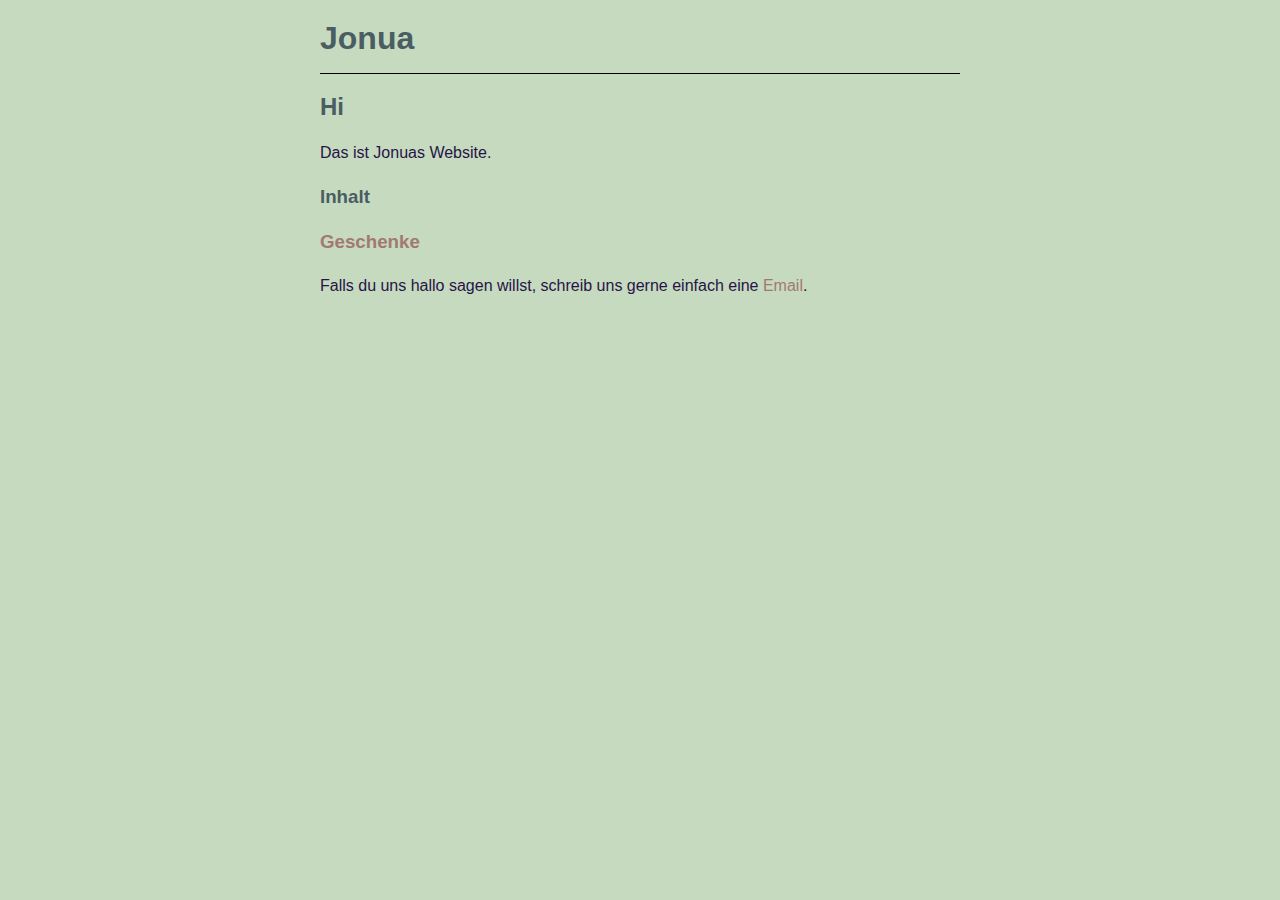
<file: index.html>
<!doctype html>
<html>
<head>
<meta charset="utf-8">
<meta name="robots" content="noindex, nofollow">
<title>Hi | Jonua</title>
<meta name="viewport" content="width=device-width, initial-scale=1.0">
<link rel="stylesheet" href="style.css">
</head>
<body>
<h1><a href="index.html">Jonua</a></h1>
<hr>
<h2>Hi</h2>
<p>
Das ist Jonuas Website.
<p>
<h3>Inhalt</h3>
<p>
<h3><a href="geschenke.html">Geschenke</a></h3>
<p>
Falls du uns hallo sagen willst, schreib uns gerne einfach eine <a href="mailto:rattan-gestromt0g@icloud.com">Email</a>.
<p>
</body>
</html>
</file>
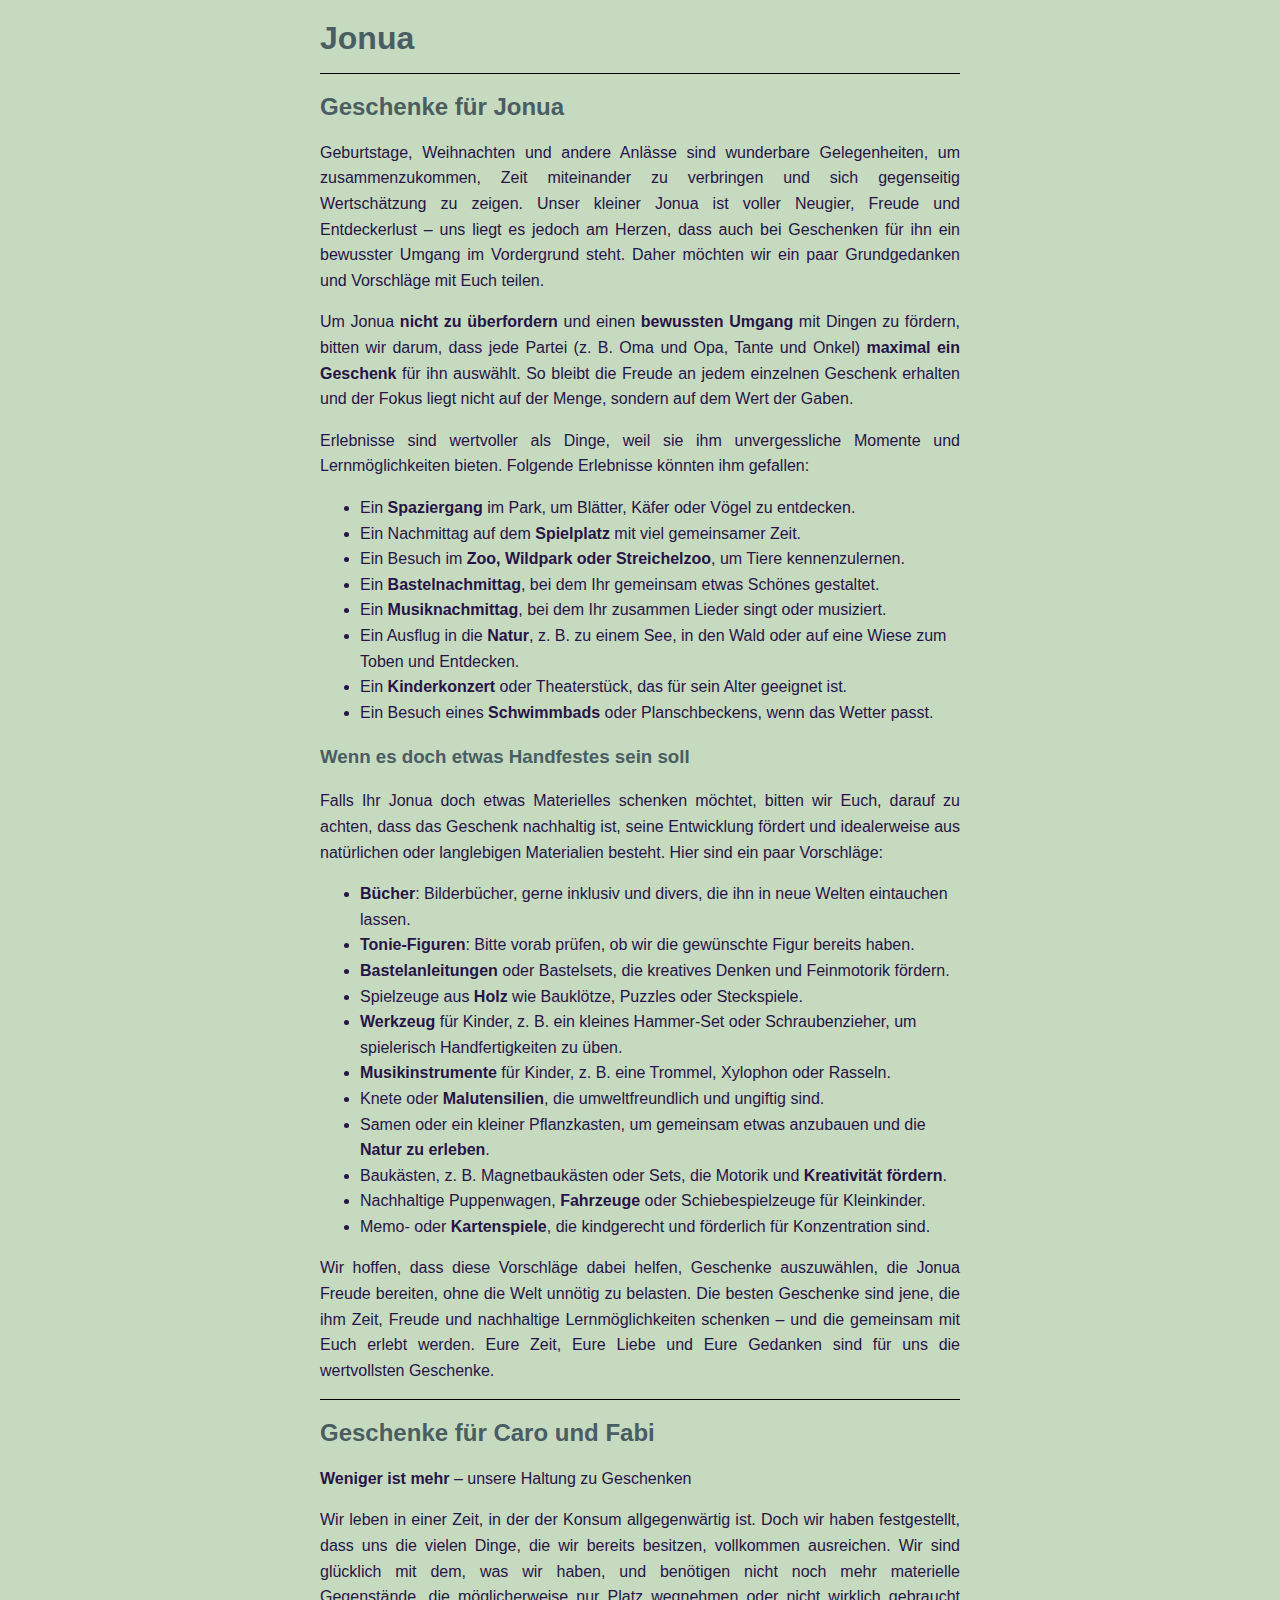
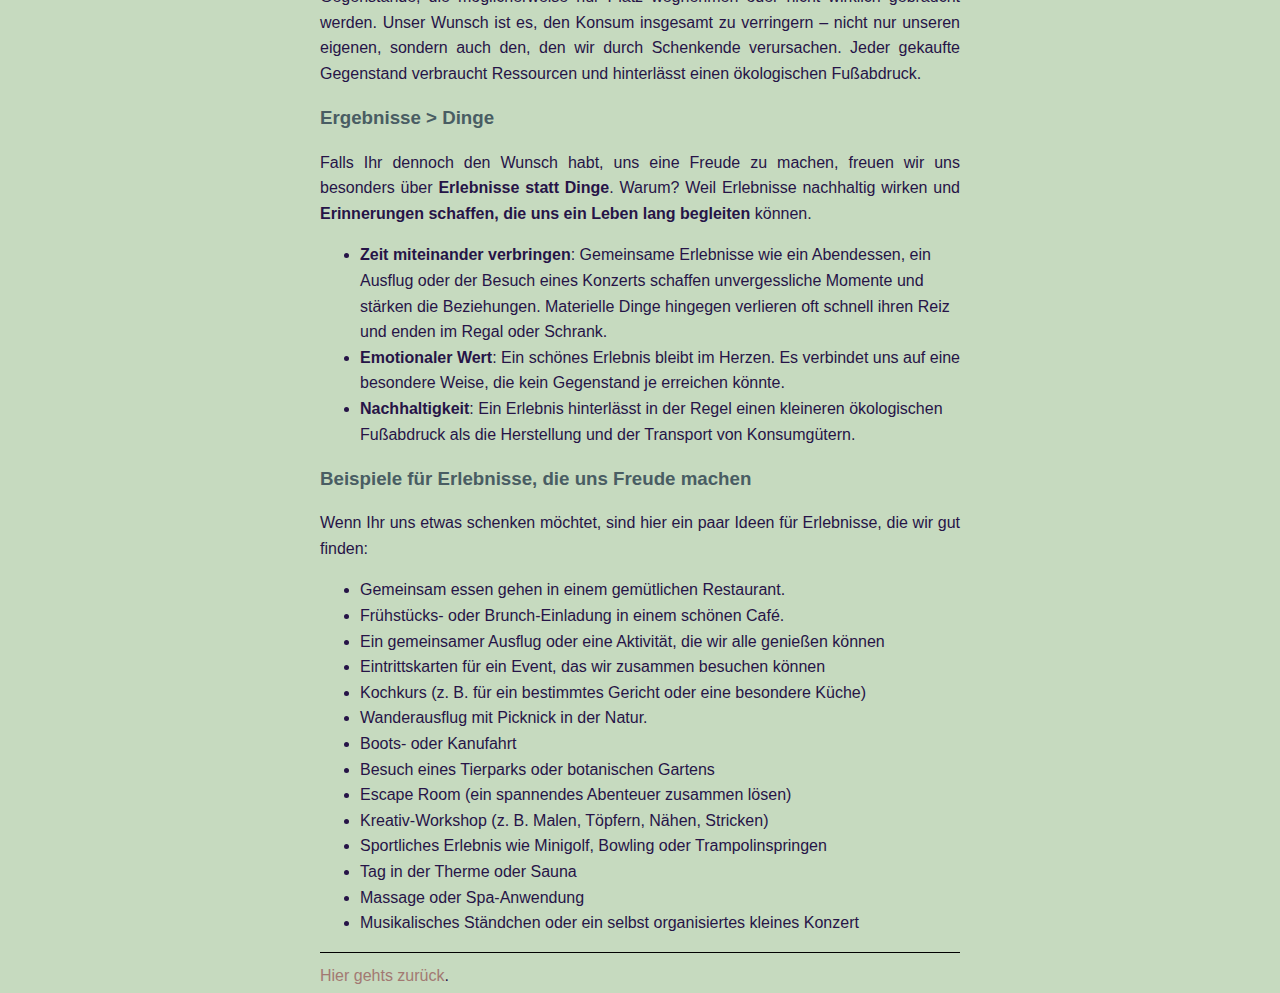
<file: geschenke.html>
<!doctype html>
<html>
<head>
<meta charset="utf-8">
<title>Jonua</title>
<meta name="viewport" content="width=device-width, initial-scale=1.0">
<link rel="stylesheet" href="style.css">
</head>
<body>
<h1><a href="index.html">Jonua</a></h1>
<hr>


<h2>Geschenke für Jonua</h2>
  <p> 
  Geburtstage, Weihnachten und andere Anlässe sind wunderbare Gelegenheiten, um zusammenzukommen, Zeit miteinander zu verbringen und sich gegenseitig Wertschätzung zu zeigen.
  Unser kleiner Jonua ist voller Neugier, Freude und Entdeckerlust – uns liegt es jedoch am Herzen, dass auch bei Geschenken für ihn ein bewusster Umgang im Vordergrund steht. Daher möchten wir ein paar Grundgedanken und Vorschläge mit Euch teilen.
  <p>
  Um Jonua <b>nicht zu überfordern</b> und einen <b>bewussten Umgang</b> mit Dingen zu fördern, bitten wir darum, dass jede Partei (z. B. Oma und Opa, Tante und Onkel) <b>maximal ein Geschenk</b> für ihn auswählt. So bleibt die Freude an jedem einzelnen Geschenk erhalten und der Fokus liegt nicht auf der Menge, sondern auf dem Wert der Gaben.
  <p>
  Erlebnisse sind wertvoller als Dinge, weil sie ihm unvergessliche Momente und Lernmöglichkeiten bieten. Folgende Erlebnisse könnten ihm gefallen:
  <ul>
<li>Ein <b>Spaziergang</b> im Park, um Blätter, Käfer oder Vögel zu entdecken.</li>
<li>Ein Nachmittag auf dem <b>Spielplatz</b> mit viel gemeinsamer Zeit.</li>
<li>Ein Besuch im <b>Zoo, Wildpark oder Streichelzoo</b>, um Tiere kennenzulernen.</li>
<li>Ein <b>Bastelnachmittag</b>, bei dem Ihr gemeinsam etwas Schönes gestaltet.</li>
<li>Ein <b>Musiknachmittag</b>, bei dem Ihr zusammen Lieder singt oder musiziert.</li>
<li>Ein Ausflug in die <b>Natur</b>, z. B. zu einem See, in den Wald oder auf eine Wiese zum Toben und Entdecken.</li>
<li>Ein <b>Kinderkonzert</b> oder Theaterstück, das für sein Alter geeignet ist.</li>
<li>Ein Besuch eines <b>Schwimmbads</b> oder Planschbeckens, wenn das Wetter passt.</li>
  </ul>

<h3>Wenn es doch etwas Handfestes sein soll</h3>
  <p> 
Falls Ihr Jonua doch etwas Materielles schenken möchtet, bitten wir Euch, darauf zu achten, dass das Geschenk nachhaltig ist, seine Entwicklung fördert und idealerweise aus natürlichen oder langlebigen Materialien besteht. Hier sind ein paar Vorschläge:  <p>
  <p>
 <ul>
    <li><b>Bücher</b>: Bilderbücher, gerne inklusiv und divers, die ihn in neue Welten eintauchen lassen.</li>
    <li><b>Tonie-Figuren</b>: Bitte vorab prüfen, ob wir die gewünschte Figur bereits haben.</li>
    <li><b>Bastelanleitungen</b> oder Bastelsets, die kreatives Denken und Feinmotorik fördern.</li>
    <li>Spielzeuge aus <b>Holz</b> wie Bauklötze, Puzzles oder Steckspiele.</li>
    <li><b>Werkzeug</b> für Kinder, z. B. ein kleines Hammer-Set oder Schraubenzieher, um spielerisch Handfertigkeiten zu üben.</li>
    <li><b>Musikinstrumente</b> für Kinder, z. B. eine Trommel, Xylophon oder Rasseln.</li>
    <li>Knete oder <b>Malutensilien</b>, die umweltfreundlich und ungiftig sind.</li>
    <li>Samen oder ein kleiner Pflanzkasten, um gemeinsam etwas anzubauen und die <b>Natur zu erleben</b>.</li>
    <li>Baukästen, z. B. Magnetbaukästen oder Sets, die Motorik und <b>Kreativität fördern</b>.</li>
    <li>Nachhaltige Puppenwagen, <b>Fahrzeuge</b> oder Schiebespielzeuge für Kleinkinder.</li>
    <li>Memo- oder <b>Kartenspiele</b>, die kindgerecht und förderlich für Konzentration sind.</li>
</ul>
<p>Wir hoffen, dass diese Vorschläge dabei helfen, Geschenke auszuwählen, die Jonua Freude bereiten, ohne die Welt unnötig zu belasten. Die besten Geschenke sind jene, die ihm Zeit, Freude und nachhaltige Lernmöglichkeiten schenken – und die gemeinsam mit Euch erlebt werden.
Eure Zeit, Eure Liebe und Eure Gedanken sind für uns die wertvollsten Geschenke.
<p> 
  <hr>
  <h2>Geschenke für Caro und Fabi</h2>
<p>
<b>Weniger ist mehr</b> – unsere Haltung zu Geschenken
<p>
Wir leben in einer Zeit, in der der Konsum allgegenwärtig ist. Doch wir haben festgestellt, dass uns die vielen Dinge, die wir bereits besitzen, vollkommen ausreichen. Wir sind glücklich mit dem, was wir haben, und benötigen nicht noch mehr materielle Gegenstände, die möglicherweise nur Platz wegnehmen oder nicht wirklich gebraucht werden.
Unser Wunsch ist es, den Konsum insgesamt zu verringern – nicht nur unseren eigenen, sondern auch den, den wir durch Schenkende verursachen. Jeder gekaufte Gegenstand verbraucht Ressourcen und hinterlässt einen ökologischen Fußabdruck.
<p>
<h3>Ergebnisse > Dinge</h3>
<p>
Falls Ihr dennoch den Wunsch habt, uns eine Freude zu machen, freuen wir uns besonders über <b>Erlebnisse statt Dinge</b>. Warum? Weil Erlebnisse nachhaltig wirken und <b>Erinnerungen schaffen, die uns ein Leben lang begleiten</b> können.
<ul><li><b>Zeit miteinander verbringen</b>: Gemeinsame Erlebnisse wie ein Abendessen, ein Ausflug oder der Besuch eines Konzerts schaffen unvergessliche Momente und stärken die Beziehungen. Materielle Dinge hingegen verlieren oft schnell ihren Reiz und enden im Regal oder Schrank.</li>
<li><b>Emotionaler Wert</b>: Ein schönes Erlebnis bleibt im Herzen. Es verbindet uns auf eine besondere Weise, die kein Gegenstand je erreichen könnte.</li>
<li><b>Nachhaltigkeit</b>: Ein Erlebnis hinterlässt in der Regel einen kleineren ökologischen Fußabdruck als die Herstellung und der Transport von Konsumgütern.</li>
</ul><p>
<h3>Beispiele für Erlebnisse, die uns Freude machen</h3>
<p>
Wenn Ihr uns etwas schenken möchtet, sind hier ein paar Ideen für Erlebnisse, die wir gut finden:
<ul>
<li>Gemeinsam essen gehen in einem gemütlichen Restaurant.</li>
<li>Frühstücks- oder Brunch-Einladung in einem schönen Café.</li>
<li>Ein gemeinsamer Ausflug oder eine Aktivität, die wir alle genießen können</li>
<li>Eintrittskarten für ein Event, das wir zusammen besuchen können</li>
<li>Kochkurs (z. B. für ein bestimmtes Gericht oder eine besondere Küche)</li>
<li>Wanderausflug mit Picknick in der Natur.</li>
<li>Boots- oder Kanufahrt</li>
<li>Besuch eines Tierparks oder botanischen Gartens</li>
<li>Escape Room (ein spannendes Abenteuer zusammen lösen)</li>
<li>Kreativ-Workshop (z. B. Malen, Töpfern, Nähen, Stricken)</li>
<li>Sportliches Erlebnis wie Minigolf, Bowling oder Trampolinspringen</li>
<li>Tag in der Therme oder Sauna</li>
<li>Massage oder Spa-Anwendung</li>
<li>Musikalisches Ständchen oder ein selbst organisiertes kleines Konzert</li>
</ul>
  <hr>
<a href="index.html">Hier gehts zurück</a>.
</body>
</html>
</file>
<file: style.css>
body {
  max-width: 40em;
  margin: 0 auto;
  padding: 5px;
  font-family: sans-serif;
  font-size: 16px;
  line-height: 1.6em;
  color: #261447;
  background-color: #C6DABF;
}
h1, h2, h3 {
  font-family: sans-serif;
  font-weight: bold;
  color: #495D63;
}

h1 a {
    text-decoration: none; /* Removes the default underline from links */
    color: inherit; /* Keeps the color the same as the regular h1 style */
}

h1 a:hover {
    text-decoration: underline; /* Adds underline on hover */
}

a {
    text-decoration: none; /* Optional: Removes underlining from all links */
    color: #A27972; /* Change this to your desired color */
}

hr {
    border: none; /* Removes any default border */
    height: 1px; /* Sets the height of the line */
    background-color: black; /* Sets the color of the line */
    margin: 10px 0; /* Optional: Sets the spacing around the line */
}
p {
    text-align: justify;
}
</file>
